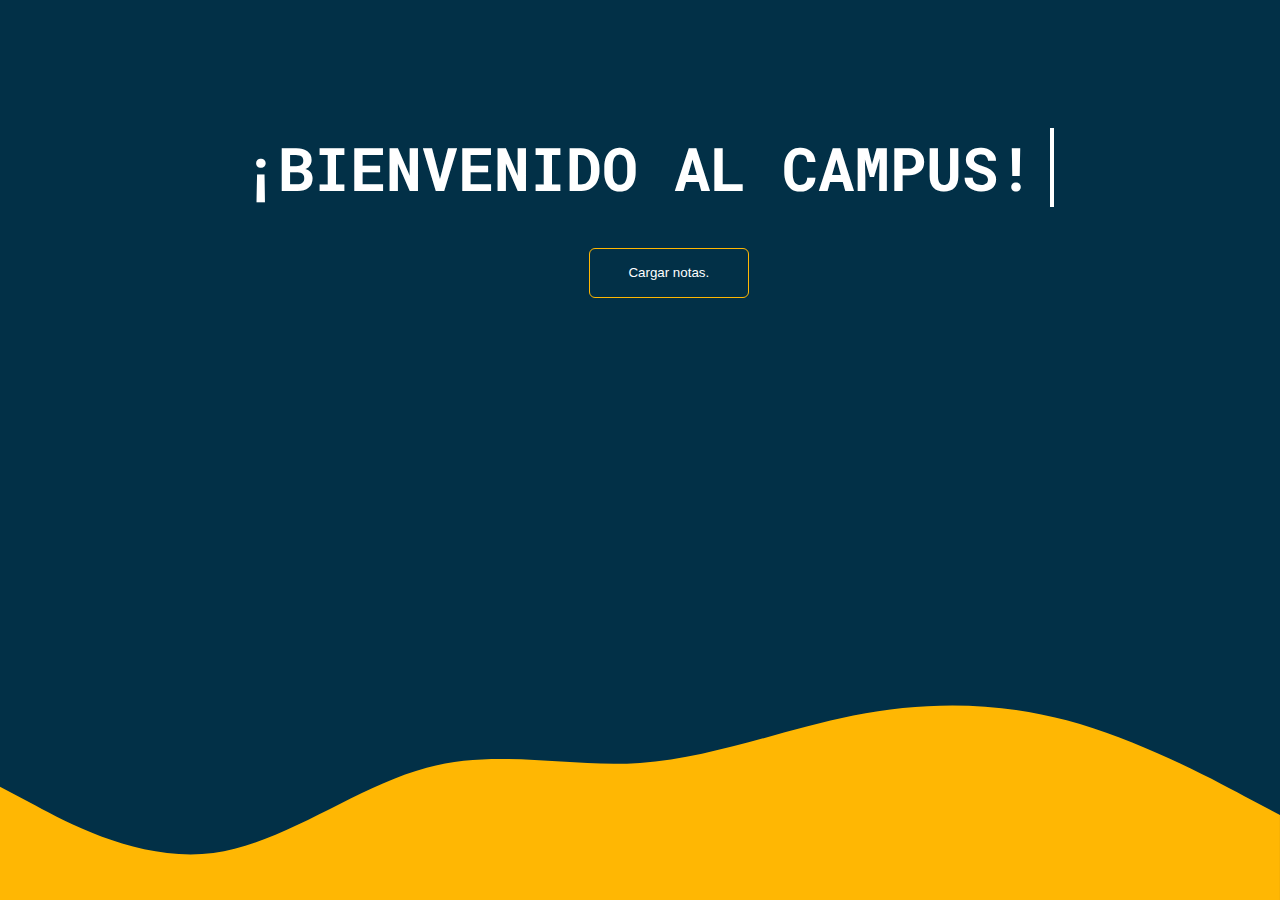
<file: index.html>
<!DOCTYPE html>
<html lang="en">
<head>
    <meta charset="UTF-8">
    <meta name="viewport" content="width=device-width, initial-scale=1.0">
    <link rel="stylesheet" href="CSS/style.css">
    <link rel="preconnect" href="https://fonts.googleapis.com"> 
    <link rel="preconnect" href="https://fonts.gstatic.com" crossorigin> 
    <link href="https://fonts.googleapis.com/css2?family=Roboto+Mono:ital@1&display=swap" rel="stylesheet">
    <title>FRANMARCUZZI</title>
</head>
<body>
     <div class="contenedor">
        <h1 id="titulo">¡BIENVENIDO AL CAMPUS!</h1>
        <span class="notas"></span>
        <input type="button" value="Cargar notas." onclick="cargaNotas()">
    </div>
    <div class="notas">

    </div>
    <footer>
        <svg xmlns="http://www.w3.org/2000/svg" viewBox="0 0 1440 320"><path fill="#ffb703" fill-opacity="1" d="M0,192L40,213.3C80,235,160,277,240,266.7C320,256,400,192,480,170.7C560,149,640,171,720,165.3C800,160,880,128,960,112C1040,96,1120,96,1200,117.3C1280,139,1360,181,1400,202.7L1440,224L1440,320L1400,320C1360,320,1280,320,1200,320C1120,320,1040,320,960,320C880,320,800,320,720,320C640,320,560,320,480,320C400,320,320,320,240,320C160,320,80,320,40,320L0,320Z"></path></svg>
    </footer>
    <script src="JS/index.js"></script>
</body>
</html>
</file>
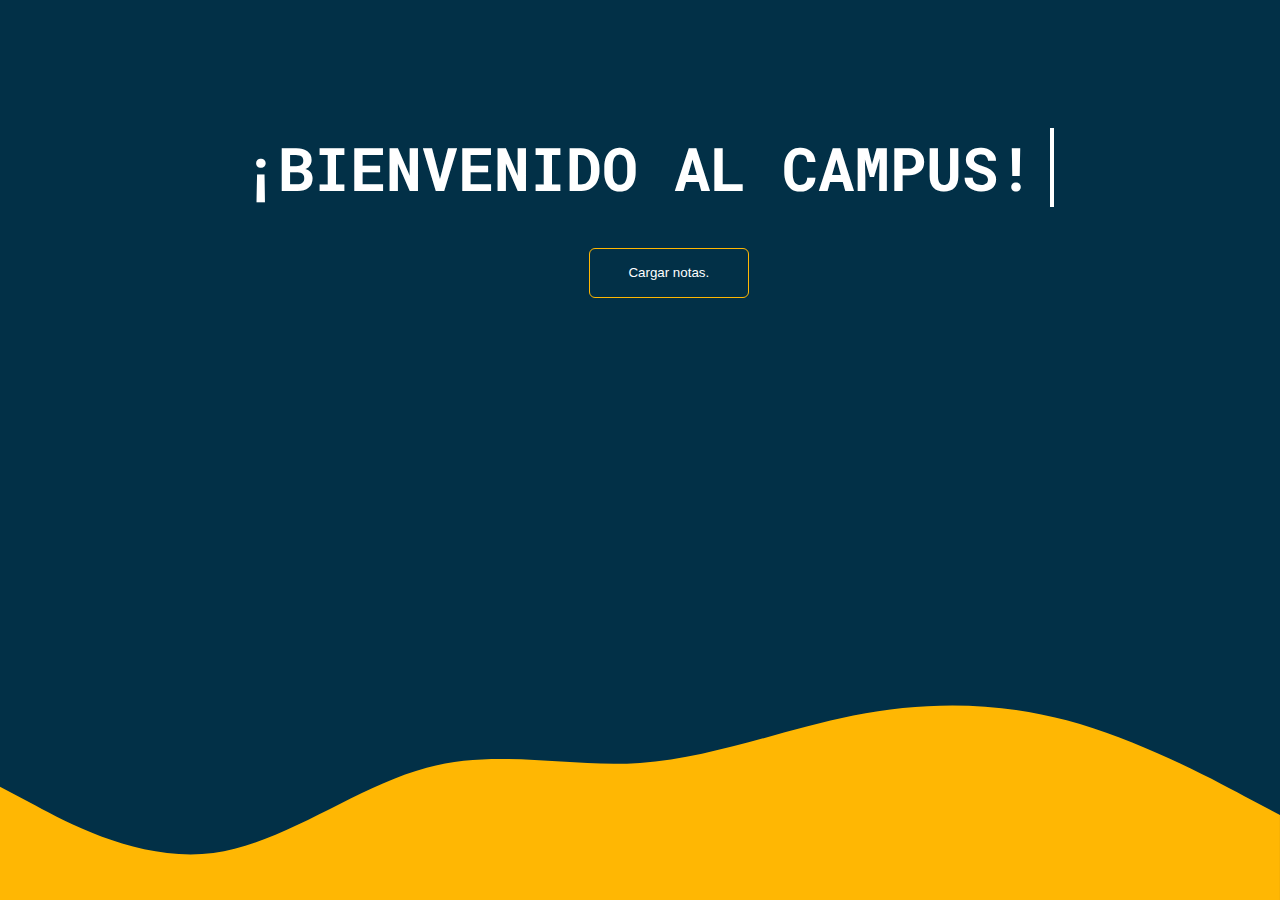
<file: DESAFIO/index.html>
<!DOCTYPE html>
<html lang="en">
<head>
    <meta charset="UTF-8">
    <meta name="viewport" content="width=device-width, initial-scale=1.0">
    <link rel="stylesheet" href="CSS/style.css">
    <link rel="preconnect" href="https://fonts.googleapis.com"> 
    <link rel="preconnect" href="https://fonts.gstatic.com" crossorigin> 
    <link href="https://fonts.googleapis.com/css2?family=Roboto+Mono:ital@1&display=swap" rel="stylesheet">
    <title>FRANMARCUZZI</title>
</head>
<body>
     <div class="contenedor">
        <h1>¡BIENVENIDO AL CAMPUS!</h1>
        <input type="button" value="Cargar notas." onclick="cargaNotas()">
    </div>
    <footer>
        <svg xmlns="http://www.w3.org/2000/svg" viewBox="0 0 1440 320"><path fill="#ffb703" fill-opacity="1" d="M0,192L40,213.3C80,235,160,277,240,266.7C320,256,400,192,480,170.7C560,149,640,171,720,165.3C800,160,880,128,960,112C1040,96,1120,96,1200,117.3C1280,139,1360,181,1400,202.7L1440,224L1440,320L1400,320C1360,320,1280,320,1200,320C1120,320,1040,320,960,320C880,320,800,320,720,320C640,320,560,320,480,320C400,320,320,320,240,320C160,320,80,320,40,320L0,320Z"></path></svg>
    </footer>
    <script src="JS/index.js"></script>
</body>
</html>
</file>
<file: CSS/style.css>
*{
    background-color: #023047;
    padding: 0;
    margin: 0;
    box-sizing: border-box;
}
 
svg{
    position: fixed;
    bottom: 0; 
}
.contenedor{
    margin: 10%;
}
#titulo{
    font-family: 'Roboto Mono', monospace;
    color: #ffffff;
    font-size: 60px;
    text-align: center;
    margin: auto;
    margin-top: 3%;
    display: block;
    white-space:  nowrap;
    border-right: 4px solid;
    width: 23ch;
    animation: typing 2s steps(12) , blink .5s infinite step-end  alternate ;
    overflow: hidden;
}
input{
    width: 160px;
    height: 50px;
    margin-left: 45%;
    margin-top: 4%;

    text-decoration: none;
    padding: 10px;
    color: #ffffff;
    border-radius: 6px;
    border: 1px solid #ffb703;
    
}

input:hover{
    background-color: #ffb703;
    transform: scale(1.3);
    color: #000000;
    font-weight: bold;
    transition: 1s;
}
@keyframes  typing {
    from{width: 0;}
}
@keyframes blink{
    50%{border-color: transparent;}
}
</file>
<file: DESAFIO/CSS/style.css>
*{
    background-color: #023047;
    padding: 0;
    margin: 0;
    box-sizing: border-box;
}
 
svg{
    position: fixed;
    bottom: 0; 
}
.contenedor{
    margin: 10%;
}
h1{
    font-family: 'Roboto Mono', monospace;
    color: #ffffff;
    font-size: 60px;
    text-align: center;
    margin: auto;
    margin-top: 3%;
    display: block;
    white-space:  nowrap;
    border-right: 4px solid;
    width: 23ch;
    animation: typing 2s steps(12), blink .5s infinite step-end  alternate ;
    overflow: hidden;
}
input{
    width: 160px;
    height: 50px;
    margin-left: 45%;
    margin-top: 4%;

    text-decoration: none;
    padding: 10px;
    color: #ffffff;
    border-radius: 6px;
    border: 1px solid #ffb703;
    
}

input:hover{
    background-color: #ffb703;
    transform: scale(1.3);
    color: #000000;
    font-weight: bold;
    transition: 1s;
}
@keyframes  typing {
    from{width: 0;}
}
@keyframes blink{
    50%{border-color: transparent;}
}
</file>
